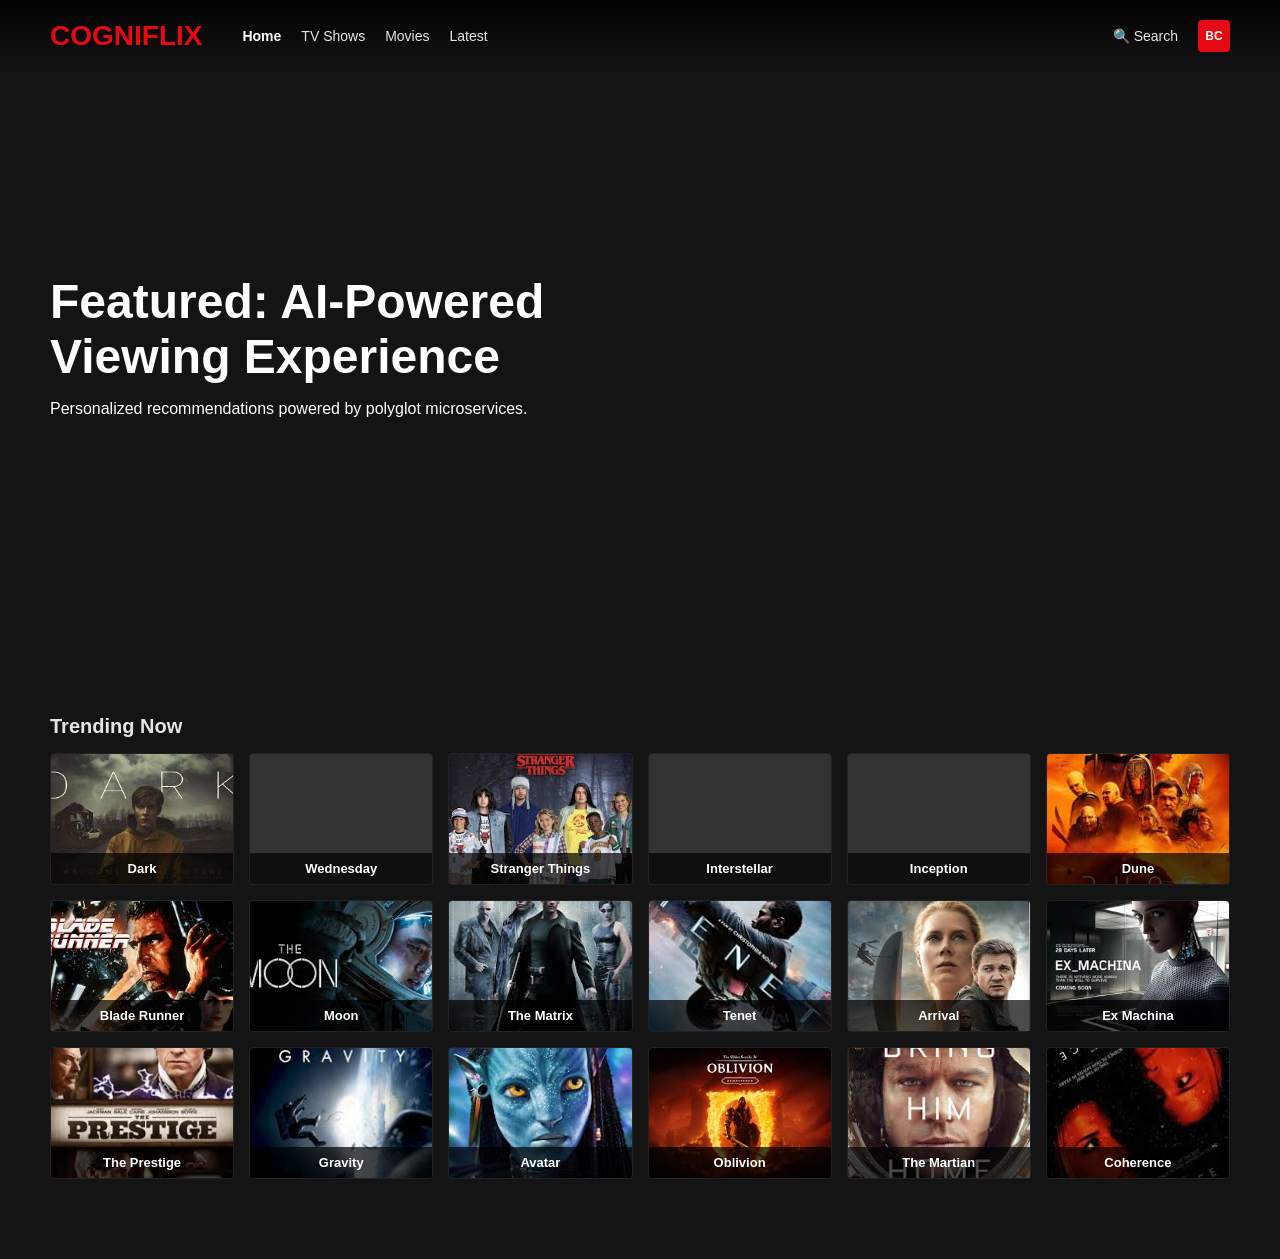
<file: index.html>
<!DOCTYPE html>
<html lang="en">
<head>
    <meta charset="UTF-8">
    <title>CogniFlix | AI-Powered Streaming</title>
    <style>
         /* Global Styles */
        body { margin: 0; background: #141414; color: white; font-family: 'Helvetica Neue', Helvetica, Arial, sans-serif; overflow-x: hidden; }
        
        /* Navigation (Fixed at top) */
        .nav { 
            padding: 20px 50px; 
            display: flex; 
            justify-content: space-between; 
            align-items: center; 
            background: linear-gradient(to bottom, rgba(0,0,0,0.9) 0%, rgba(0,0,0,0) 100%); 
            position: fixed; 
            width: 100%; 
            z-index: 100; 
            box-sizing: border-box; 
        }
        .nav-left, .nav-right { display: flex; align-items: center; gap: 20px; }
        .logo { color: #E50914; font-size: 28px; font-weight: bold; margin-right: 20px; text-decoration: none; }
        .nav-link { color: #e5e5e5; text-decoration: none; font-size: 14px; transition: color 0.3s; cursor: pointer; }
        .nav-link:hover { color: #b3b3b3; }
        .profile-icon { width: 32px; height: 32px; border-radius: 4px; background: #e50914; display: flex; align-items: center; justify-content: center; font-weight: bold; font-size: 12px; }

        /* Hero Section (Cinematic Background) */
        .hero { 
            height: 75vh; 
            background: linear-gradient(to right, #141414 10%, transparent 60%), 
                        url('https://images.unsplash.com/photo-1485846234645-a62644f84728?w=1200') center/cover; 
            display: flex; 
            align-items: center; 
            padding-left: 50px; 
            position: relative; 
        }
        .hero-content { max-width: 550px; z-index: 2; }
        .hero-content h1 { font-size: 3rem; margin-bottom: 0.5rem; }
        
        /* Play/Info Buttons */
        .btn-group { display: flex; gap: 15px; margin-top: 20px; }
        .btn { padding: 12px 35px; border: none; border-radius: 4px; font-weight: bold; cursor: pointer; font-size: 16px; display: flex; align-items: center; gap: 10px; }
        .play { background: white; color: black; }
        .info { background: rgba(109, 109, 110, 0.7); color: white; }

        /* Grid Layout */
        .row { padding: 40px 50px; background-color: #141414; position: relative; z-index: 5; margin-top: -20px; }
        .row h3 { font-size: 20px; margin-bottom: 15px; color: #e5e5e5; }
        
        .grid-container { 
            display: grid; 
            grid-template-columns: repeat(6, 1fr); 
            gap: 15px; 
            padding-bottom: 40px;
        }

        .card-link { text-decoration: none; color: inherit; }
        .card { 
            height: 130px; 
            background: #333; 
            border-radius: 4px; 
            display: flex; 
            align-items: flex-end; 
            transition: transform 0.3s ease; 
            cursor: pointer; 
            overflow: hidden; 
            border: 1px solid #222; 
            background-size: cover;
            background-position: center;
        }
        .card:hover { transform: scale(1.08); z-index: 10; box-shadow: 0 0 20px rgba(0,0,0,0.9); }
        .card-title { background: rgba(0,0,0,0.7); width: 100%; text-align: center; font-size: 13px; padding: 8px 0; font-weight: 600; }
    </style>
</head>
<body>
    <nav class="nav">
        <div class="nav-left">
            <a href="index.html" class="logo">COGNIFLIX</a>
            <a href="index.html" class="nav-link" style="color: white; font-weight: bold;">Home</a>
            <a href="tv-shows.html" class="nav-link">TV Shows</a>
            <a href="movies.html" class="nav-link">Movies</a>
            <a href="latest.html" class="nav-link">Latest</a>
        </div>
        <div class="nav-right">
            <a href="search.html" class="nav-link">🔍 Search</a>
            <div class="profile-icon">BC</div> 
        </div>
    </nav>
    <header class="hero">
        <div class="hero-content">
            <h1>Featured: AI-Powered Viewing Experience</h1>
            <p>Personalized recommendations powered by polyglot microservices.</p>
        </div>
    </header>

   <section class="row">
    <h3>Trending Now</h3>
  <div class="grid-container">
            <a href="movie-info.html?title=dark" class="card-link"><div class="card" style="background-image: url('images/dark.jpg')"><span class="card-title">Dark</span></div></a>
            <a href="movie-info.html?title=wednesday" class="card-link"><div class="card" style="background-image: url('https://images.unsplash.com/photo-1509248961158-e54f6934749c?w=400')"><span class="card-title">Wednesday</span></div></a>
            <a href="movie-info.html?title=stranger-things" class="card-link"><div class="card" style="background-image: url('images/strangerthings.jpg')"><span class="card-title">Stranger Things</span></div></a>
            <a href="movie-info.html?title=interstellar" class="card-link"><div class="card" style="background-image: url('https://images.unsplash.com/photo-1446776811953-b23d57bd21aa?w=400')"><span class="card-title">Interstellar</span></div></a>
            <a href="movie-info.html?title=inception" class="card-link"><div class="card" style="background-image: url('https://images.unsplash.com/photo-1536440136628-849c177e76a1?w=400')"><span class="card-title">Inception</span></div></a>
            <a href="movie-info.html?title=dune" class="card-link"><div class="card" style="background-image: url('images/dune.jpg')"><span class="card-title">Dune</span></div></a>

            <a href="movie-info.html" class="card-link"><div class="card" style="background-image: url('images/bladerunner.jpg')"><span class="card-title">Blade Runner</span></div></a>
            <a href="movie-info.html" class="card-link"><div class="card" style="background-image: url('images/moon.jpg')"><span class="card-title">Moon</span></div></a>
            <a href="movie-info.html" class="card-link"><div class="card" style="background-image: url('images/the matrix.jpg')"><span class="card-title">The Matrix</span></div></a>
            <a href="movie-info.html" class="card-link"><div class="card" style="background-image: url('images/tenet.jpg')"><span class="card-title">Tenet</span></div></a>
            <a href="movie-info.html" class="card-link"><div class="card" style="background-image: url('images/arrival.jpg')"><span class="card-title">Arrival</span></div></a>
            <a href="movie-info.html" class="card-link"><div class="card" style="background-image: url('images/ex machina.jpg')"><span class="card-title">Ex Machina</span></div></a>

            <a href="movie-info.html" class="card-link"><div class="card" style="background-image: url('images/the prestige.jpg')"><span class="card-title">The Prestige</span></div></a>
            <a href="movie-info.html" class="card-link"><div class="card" style="background-image: url('images/gravity.jpg')"><span class="card-title">Gravity</span></div></a>
            <a href="movie-info.html" class="card-link"><div class="card" style="background-image: url('images/avatar.jpg')"><span class="card-title">Avatar</span></div></a>
            <a href="movie-info.html" class="card-link"><div class="card" style="background-image: url('images/oblivion.jpg')"><span class="card-title">Oblivion</span></div></a>
            <a href="movie-info.html" class="card-link"><div class="card" style="background-image: url('images/the martian.jpg')"><span class="card-title">The Martian</span></div></a>
            <a href="movie-info.html" class="card-link"><div class="card" style="background-image: url('images/coherence.jpg')"><span class="card-title">Coherence</span></div></a>
</div>
</section>
</body>
</html>
</file>
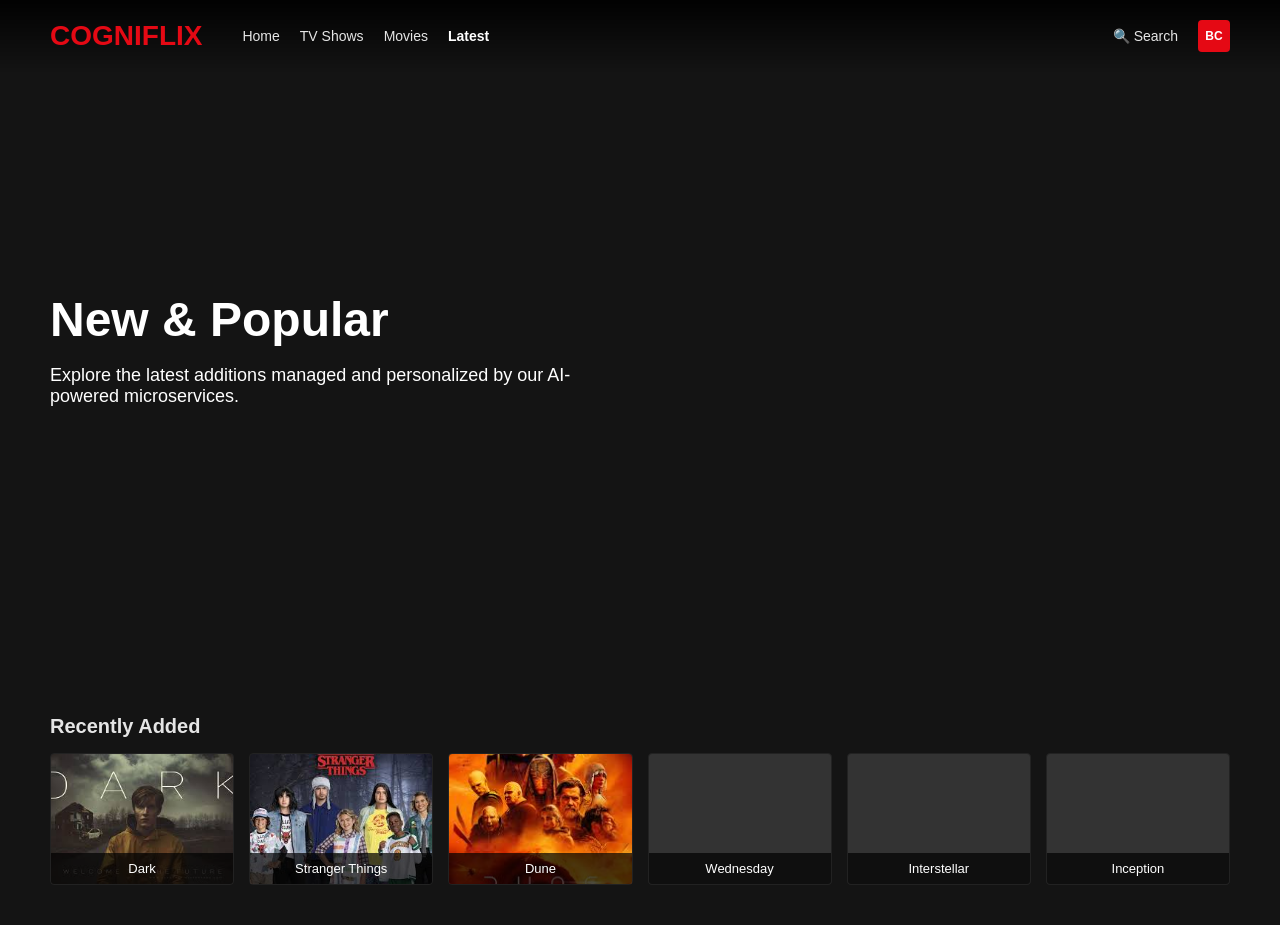
<file: latest.html>
<!DOCTYPE html>
<html lang="en">
<head>
    <meta charset="UTF-8">
    <title>CogniFlix | New & Popular</title>
    <style>
        /* Global Styles matching index.html */
        body { margin: 0; background: #141414; color: white; font-family: 'Helvetica Neue', Helvetica, Arial, sans-serif; overflow-x: hidden; }
        
        /* Navigation - Matches Home Page Header */
        .nav { 
            padding: 20px 50px; 
            display: flex; 
            justify-content: space-between; 
            align-items: center; 
            background: linear-gradient(to bottom, rgba(0,0,0,0.9) 0%, rgba(0,0,0,0) 100%); 
            position: fixed; 
            width: 100%; 
            z-index: 100; 
            box-sizing: border-box; 
        }
        .nav-left, .nav-right { display: flex; align-items: center; gap: 20px; }
        .logo { color: #E50914; font-size: 28px; font-weight: bold; margin-right: 20px; text-decoration: none; }
        .nav-link { color: #e5e5e5; text-decoration: none; font-size: 14px; transition: color 0.3s; cursor: pointer; }
        .profile-icon { width: 32px; height: 32px; border-radius: 4px; background: #e50914; display: flex; align-items: center; justify-content: center; font-weight: bold; font-size: 12px; }

        /* Hero Section - Matching Home Page height and style */
        .hero { 
            height: 75vh; 
            background: linear-gradient(to right, #141414 10%, transparent 60%), 
                        url('https://images.unsplash.com/photo-1478720568477-152d9b164e26?w=1200') center/cover; 
            display: flex; 
            align-items: center; 
            padding-left: 50px; 
            position: relative; 
        }
        .hero-content { max-width: 550px; z-index: 2; }
        .hero-content h1 { font-size: 3rem; margin-bottom: 0.5rem; }

        /* Buttons - Replicating Home Page Interactive Elements */
        .btn-group { display: flex; gap: 15px; margin-top: 20px; }
        .btn { padding: 12px 35px; border: none; border-radius: 4px; font-weight: bold; cursor: pointer; font-size: 16px; display: flex; align-items: center; gap: 10px; }
        .play { background: white; color: black; }
        .info { background: rgba(109, 109, 110, 0.7); color: white; }

        /* Content Row - Matching Home Page Grid */
        .row { padding: 40px 50px; background-color: #141414; position: relative; z-index: 5; margin-top: -20px; }
        .row h3 { font-size: 20px; margin-bottom: 15px; color: #e5e5e5; }
        
        .grid-container { 
            display: grid; 
            grid-template-columns: repeat(6, 1fr); 
            gap: 15px; 
        }

        .card { 
            height: 130px; 
            background: #333; 
            border-radius: 4px; 
            display: flex; 
            align-items: flex-end; 
            transition: transform 0.3s; 
            overflow: hidden; 
            background-size: cover;
            background-position: center;
            border: 1px solid #222;
        }
        .card:hover { transform: scale(1.08); z-index: 10; }
        .card-title { background: rgba(0,0,0,0.7); width: 100%; text-align: center; font-size: 13px; padding: 8px 0; }
    </style>
</head>
<body>
    <nav class="nav">
        <div class="nav-left">
            <a href="index.html" class="logo">COGNIFLIX</a>
            <a href="index.html" class="nav-link">Home</a>
            <a href="tv-shows.html" class="nav-link">TV Shows</a>
            <a href="movies.html" class="nav-link">Movies</a>
            <a href="latest.html" class="nav-link" style="color: white; font-weight: bold;">Latest</a>
        </div>
        <div class="nav-right">
            <a href="search.html" class="nav-link">🔍 Search</a>
            <div class="profile-icon">BC</div>
        </div>
    </nav>

    <header class="hero">
        <div class="hero-content">
            <h1>New & Popular</h1>             
            <p style="font-size: 18px;margin-bottom: 0.5rem;">Explore the latest additions managed and personalized by our AI-powered microservices.</p>        
        </div>
    </header>

    <section class="row">
        <h3>Recently Added</h3>
        <div class="grid-container">
            <a href="movie-info.html" style="text-decoration:none; color:white;"><div class="card" style="background-image: url('images/dark.jpg')"><span class="card-title">Dark</span></div></a>
            <a href="movie-info.html" style="text-decoration:none; color:white;"><div class="card" style="background-image: url('images/strangerthings.jpg')"><span class="card-title">Stranger Things</span></div></a>
            <a href="movie-info.html" style="text-decoration:none; color:white;"><div class="card" style="background-image: url('images/dune.jpg')"><span class="card-title">Dune</span></div></a>
            <a href="movie-info.html" style="text-decoration:none; color:white;"><div class="card" style="background-image: url('https://images.unsplash.com/photo-1509248961158-e54f6934749c?w=400')"><span class="card-title">Wednesday</span></div></a>
            <a href="movie-info.html" style="text-decoration:none; color:white;"><div class="card" style="background-image: url('https://images.unsplash.com/photo-1446776811953-b23d57bd21aa?w=400')"><span class="card-title">Interstellar</span></div></a>
            <a href="movie-info.html" style="text-decoration:none; color:white;"><div class="card" style="background-image: url('https://images.unsplash.com/photo-1536440136628-849c177e76a1?w=400')"><span class="card-title">Inception</span></div></a>
        </div>
    </section>
</body>
</html>
</file>
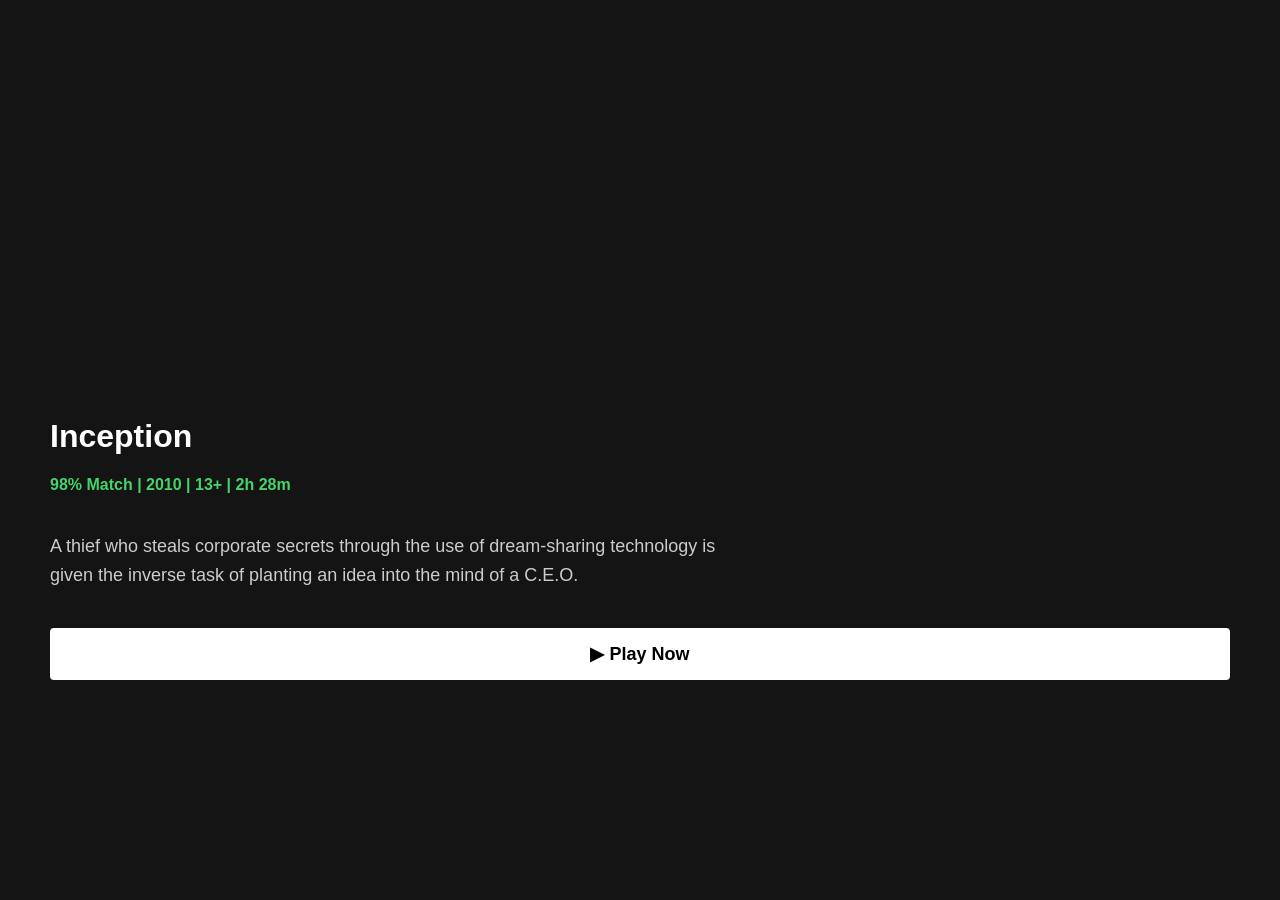
<file: movie-info.html>
<!DOCTYPE html>
<html lang="en">
<head>
    <meta charset="UTF-8">
    <title>Movie Details | CogniFlix</title>
    <style>
        /* Minimalist styles for the Info Page */
        body { background: #141414; color: white; font-family: Arial; margin: 0; }
        .info-hero {
            height: 70vh;
            background: linear-gradient(to top, #141414, transparent), url('https://images.unsplash.com/photo-1536440136628-849c177e76a1?w=1200') center/cover;
            display: flex;
            flex-direction: column;
            justify-content: flex-end;
            padding: 50px;
        }
        .meta { color: #46d369; font-weight: bold; margin-bottom: 20px; }
        .synopsis { max-width: 700px; line-height: 1.6; font-size: 18px; color: #ccc; }
        .play-btn { background: white; color: black; padding: 15px 40px; border: none; border-radius: 4px; font-weight: bold; cursor: pointer; font-size: 18px; margin-top: 20px; }
    </style>
</head>
<body>
    <div class="info-hero">
        <h1>Inception</h1>
        <div class="meta">98% Match | 2010 | 13+ | 2h 28m</div>
        <p class="synopsis">A thief who steals corporate secrets through the use of dream-sharing technology is given the inverse task of planting an idea into the mind of a C.E.O.</p>
        <button class="play-btn">▶ Play Now</button>
    </div>
</body>
</html>
</file>
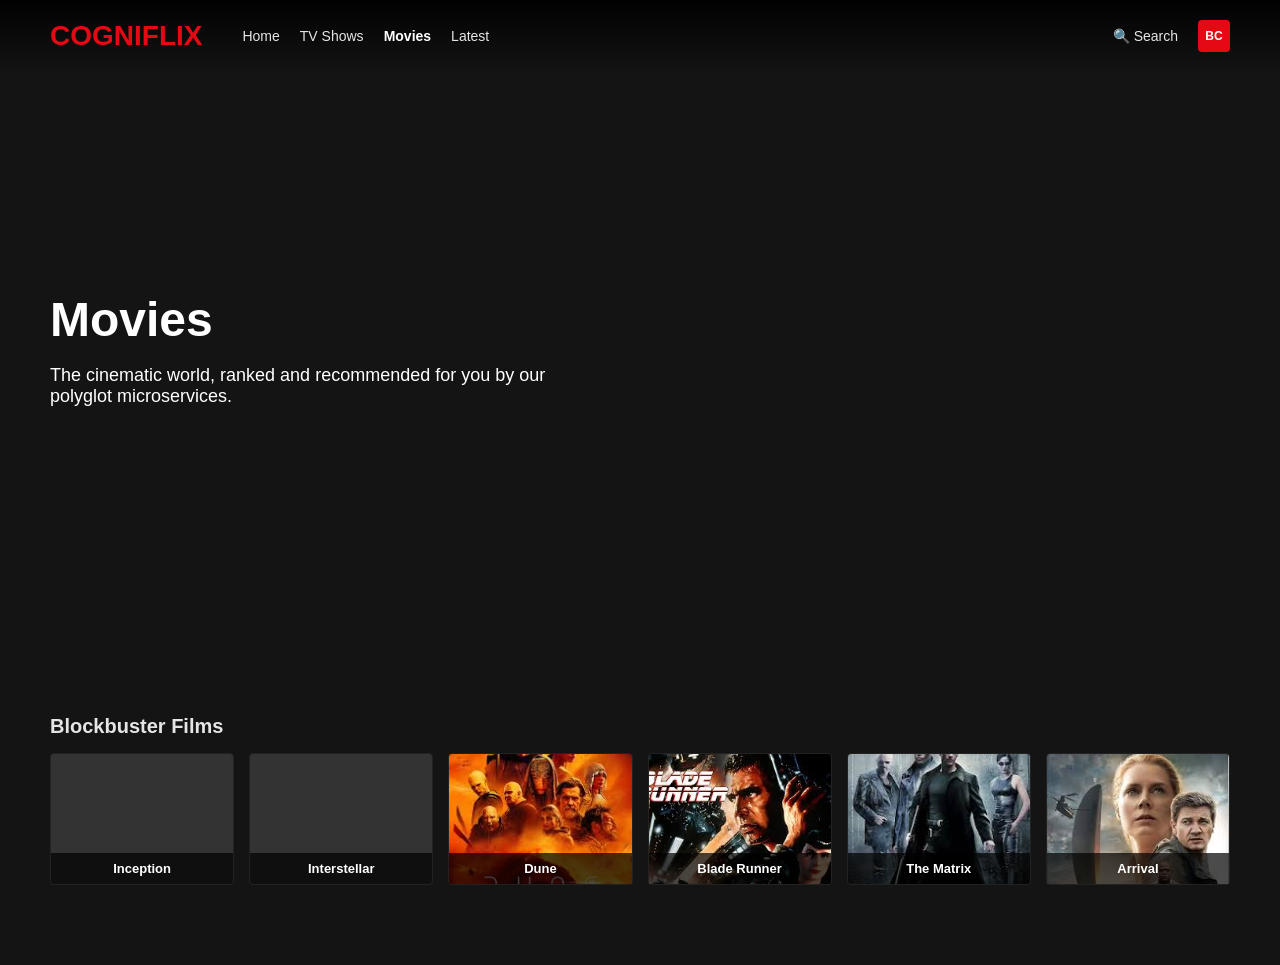
<file: movies.html>
<!DOCTYPE html>
<html lang="en">
<head>
    <meta charset="UTF-8">
    <title>CogniFlix | Movies</title>
    <style>
        /* Global Styles */
        body { margin: 0; background: #141414; color: white; font-family: 'Helvetica Neue', Helvetica, Arial, sans-serif; overflow-x: hidden; }
        
        /* Navigation (Fixed at top) */
        .nav { 
            padding: 20px 50px; 
            display: flex; 
            justify-content: space-between; 
            align-items: center; 
            background: linear-gradient(to bottom, rgba(0,0,0,0.9) 0%, rgba(0,0,0,0) 100%); 
            position: fixed; 
            width: 100%; 
            z-index: 100; 
            box-sizing: border-box; 
        }
        .nav-left, .nav-right { display: flex; align-items: center; gap: 20px; }
        .logo { color: #E50914; font-size: 28px; font-weight: bold; margin-right: 20px; text-decoration: none; }
        .nav-link { color: #e5e5e5; text-decoration: none; font-size: 14px; transition: color 0.3s; cursor: pointer; }
        .nav-link:hover { color: #b3b3b3; }
        .profile-icon { width: 32px; height: 32px; border-radius: 4px; background: #e50914; display: flex; align-items: center; justify-content: center; font-weight: bold; font-size: 12px; }

        /* Hero Section (Cinematic Background) */
        .hero { 
            height: 75vh; 
            background: linear-gradient(to right, #141414 10%, transparent 60%), 
                        url('https://images.unsplash.com/photo-1485846234645-a62644f84728?w=1200') center/cover; 
            display: flex; 
            align-items: center; 
            padding-left: 50px; 
            position: relative; 
        }
        .hero-content { max-width: 550px; z-index: 2; }
        .hero-content h1 { font-size: 3rem; margin-bottom: 0.5rem; }
        
        /* Play/Info Buttons */
        .btn-group { display: flex; gap: 15px; margin-top: 20px; }
        .btn { padding: 12px 35px; border: none; border-radius: 4px; font-weight: bold; cursor: pointer; font-size: 16px; display: flex; align-items: center; gap: 10px; }
        .play { background: white; color: black; }
        .info { background: rgba(109, 109, 110, 0.7); color: white; }

        /* Grid Layout */
        .row { padding: 40px 50px; background-color: #141414; position: relative; z-index: 5; margin-top: -20px; }
        .row h3 { font-size: 20px; margin-bottom: 15px; color: #e5e5e5; }
        
        .grid-container { 
            display: grid; 
            grid-template-columns: repeat(6, 1fr); 
            gap: 15px; 
            padding-bottom: 40px;
        }

        .card-link { text-decoration: none; color: inherit; }
        .card { 
            height: 130px; 
            background: #333; 
            border-radius: 4px; 
            display: flex; 
            align-items: flex-end; 
            transition: transform 0.3s ease; 
            cursor: pointer; 
            overflow: hidden; 
            border: 1px solid #222; 
            background-size: cover;
            background-position: center;
        }
        .card:hover { transform: scale(1.08); z-index: 10; box-shadow: 0 0 20px rgba(0,0,0,0.9); }
        .card-title { background: rgba(0,0,0,0.7); width: 100%; text-align: center; font-size: 13px; padding: 8px 0; font-weight: 600; }
    </style>
</head>
<body>
    <nav class="nav">
        <div class="nav-left">
            <a href="index.html" class="logo">COGNIFLIX</a>
            <a href="index.html" class="nav-link">Home</a>
            <a href="tv-shows.html" class="nav-link">TV Shows</a>
            <a href="movies.html" class="nav-link" style="color: white; font-weight: bold;">Movies</a>
            <a href="latest.html" class="nav-link">Latest</a>
        </div>
        <div class="nav-right">
            <a href="search.html" class="nav-link">🔍 Search</a>
            <div class="profile-icon">BC</div> 
        </div>
    </nav>

    <header class="hero">
        <div class="hero-content">
            <h1>Movies</h1>
            <p style="font-size: 18px;margin-bottom: 0.5rem;">The cinematic world, ranked and recommended for you by our polyglot microservices.</p>        
           
        </div>
    </header>

    <section class="row">
        <h3>Blockbuster Films</h3>
        <div class="grid-container">
            <a href="movie-info.html?title=inception" class="card-link"><div class="card" style="background-image: url('https://images.unsplash.com/photo-1536440136628-849c177e76a1?w=400')"><span class="card-title">Inception</span></div></a>
            <a href="movie-info.html?title=interstellar" class="card-link"><div class="card" style="background-image: url('https://images.unsplash.com/photo-1446776811953-b23d57bd21aa?w=400')"><span class="card-title">Interstellar</span></div></a>
            <a href="movie-info.html?title=dune" class="card-link"><div class="card" style="background-image: url('images/dune.jpg')"><span class="card-title">Dune</span></div></a>            
            <a href="movie-info.html" class="card-link"><div class="card" style="background-image: url('images/bladerunner.jpg')"><span class="card-title">Blade Runner</span></div></a>            
            <a href="movie-info.html" class="card-link"><div class="card" style="background-image: url('images/the matrix.jpg')"><span class="card-title">The Matrix</span></div></a>
            <a href="movie-info.html" class="card-link"><div class="card" style="background-image: url('images/arrival.jpg')"><span class="card-title">Arrival</span></div></a>
        </div>
    </section>
</body>
</html>
</file>
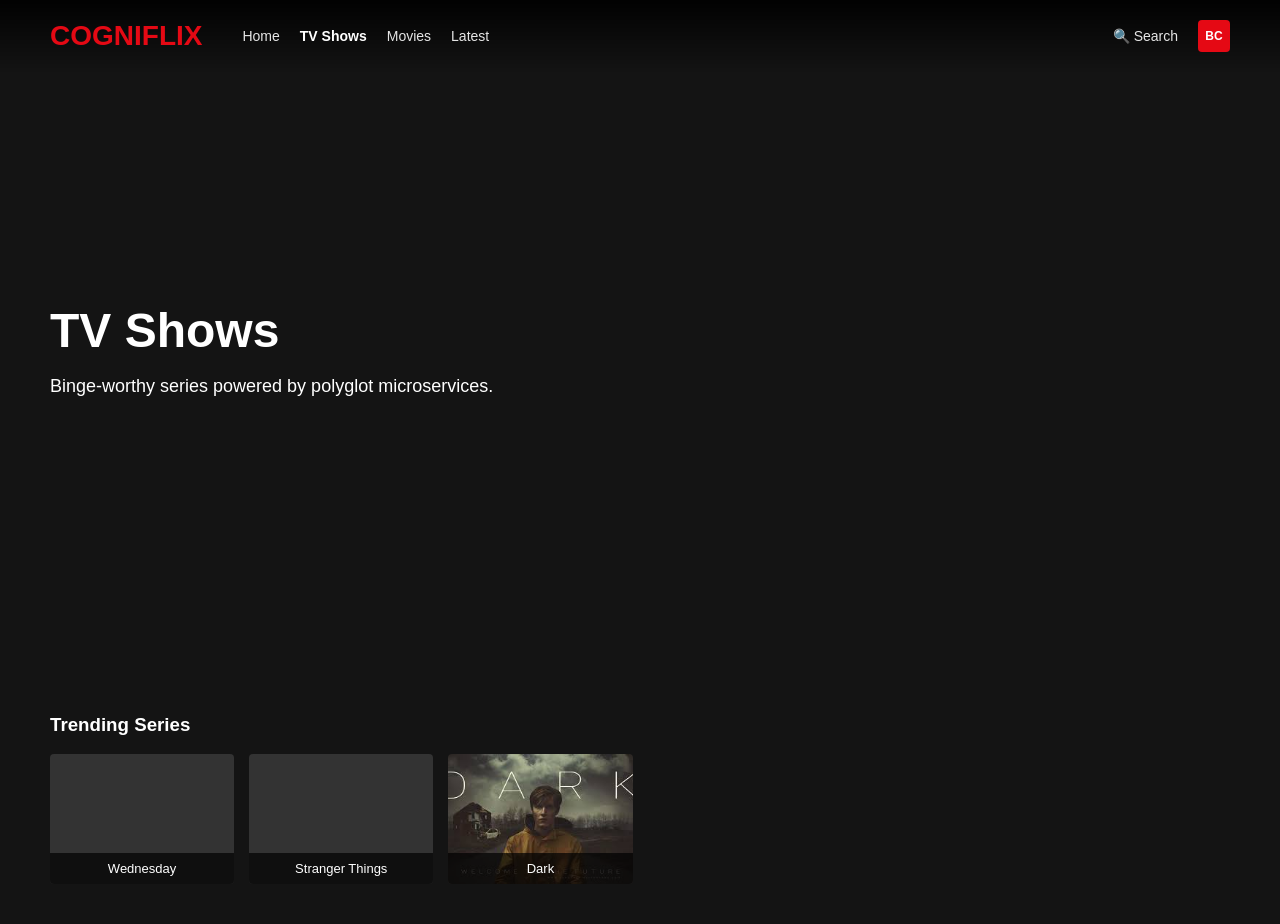
<file: tv-shows.html>
<!DOCTYPE html>
<html lang="en">
<head>
    <meta charset="UTF-8">
    <title>CogniFlix | TV Shows</title>
    <style>
        /* Reusing your exact Home Page CSS for a seamless transition */
        body { margin: 0; background: #141414; color: white; font-family: 'Helvetica Neue', Helvetica, Arial, sans-serif; overflow-x: hidden; }
        .nav { padding: 20px 50px; display: flex; justify-content: space-between; align-items: center; background: linear-gradient(to bottom, rgba(0,0,0,0.9) 0%, rgba(0,0,0,0) 100%); position: fixed; width: 100%; z-index: 100; box-sizing: border-box; }
        .nav-left, .nav-right { display: flex; align-items: center; gap: 20px; }
        .logo { color: #E50914; font-size: 28px; font-weight: bold; margin-right: 20px; text-decoration: none; }
        .nav-link { color: #e5e5e5; text-decoration: none; font-size: 14px; transition: color 0.3s; cursor: pointer; }
        .profile-icon { width: 32px; height: 32px; border-radius: 4px; background: #e50914; display: flex; align-items: center; justify-content: center; font-weight: bold; font-size: 12px; }

        /* Hero Section - Matching index.html height */
        .hero { height: 75vh; background: linear-gradient(to right, #141414 10%, transparent 60%), url('https://images.unsplash.com/photo-1574375927938-d5a98e8ffe85?w=1200') center/cover; display: flex; align-items: center; padding-left: 50px; position: relative; }
        .hero-content { max-width: 550px; z-index: 2; } 
        .hero-content h1 { font-size: 3rem; margin-bottom: 0.5rem; }

        
        /* Grid Layout - Matching index.html spacing */
        .row { padding: 40px 50px; background-color: #141414; position: relative; z-index: 5; margin-top: -20px; }
        .grid-container { display: grid; grid-template-columns: repeat(6, 1fr); gap: 15px; }
        .card { height: 130px; background: #333; border-radius: 4px; display: flex; align-items: flex-end; transition: transform 0.3s; overflow: hidden; background-size: cover; background-position: center; }
        .card:hover { transform: scale(1.08); }
        .card-title { background: rgba(0,0,0,0.7); width: 100%; text-align: center; font-size: 13px; padding: 8px 0; }
    </style>
</head>
<body>
    <nav class="nav">
        <div class="nav-left">
            <a href="index.html" class="logo">COGNIFLIX</a>
            <a href="index.html" class="nav-link">Home</a>
            <a href="tv-shows.html" class="nav-link" style="color: white; font-weight: bold;">TV Shows</a>
            <a href="movies.html" class="nav-link">Movies</a>
            <a href="latest.html" class="nav-link">Latest</a>
        </div>
        <div class="nav-right">
            <a href="search.html" class="nav-link">🔍 Search</a>
            <div class="profile-icon">BC</div>
        </div>
    </nav>

    <header class="hero">
        <div class="hero-content">
            <h1>TV Shows</h1>
            <p style="font-size: 18px;margin-bottom: 0.5rem;">Binge-worthy series powered by polyglot microservices.</p>        
        </div>
    </header>

    <section class="row">
        <h3>Trending Series</h3>
        <div class="grid-container">
            <a href="movie-info.html" style="text-decoration:none; color:white;"><div class="card" style="background-image: url('https://images.unsplash.com/photo-1509248961158-e54f6934749c?w=400')"><span class="card-title">Wednesday</span></div></a>
            <a href="movie-info.html" style="text-decoration:none; color:white;"><div class="card" style="background-image: url('https://images.unsplash.com/photo-1534447677768-be436bb09401?w=400')"><span class="card-title">Stranger Things</span></div></a>
            <a href="movie-info.html" style="text-decoration:none; color:white;"><div class="card" style="background-image: url('images/dark.jpg')"><span class="card-title">Dark</span></div></a>

        </div>
</a>
        </div>
    </section>
</body>
</html>
</file>
